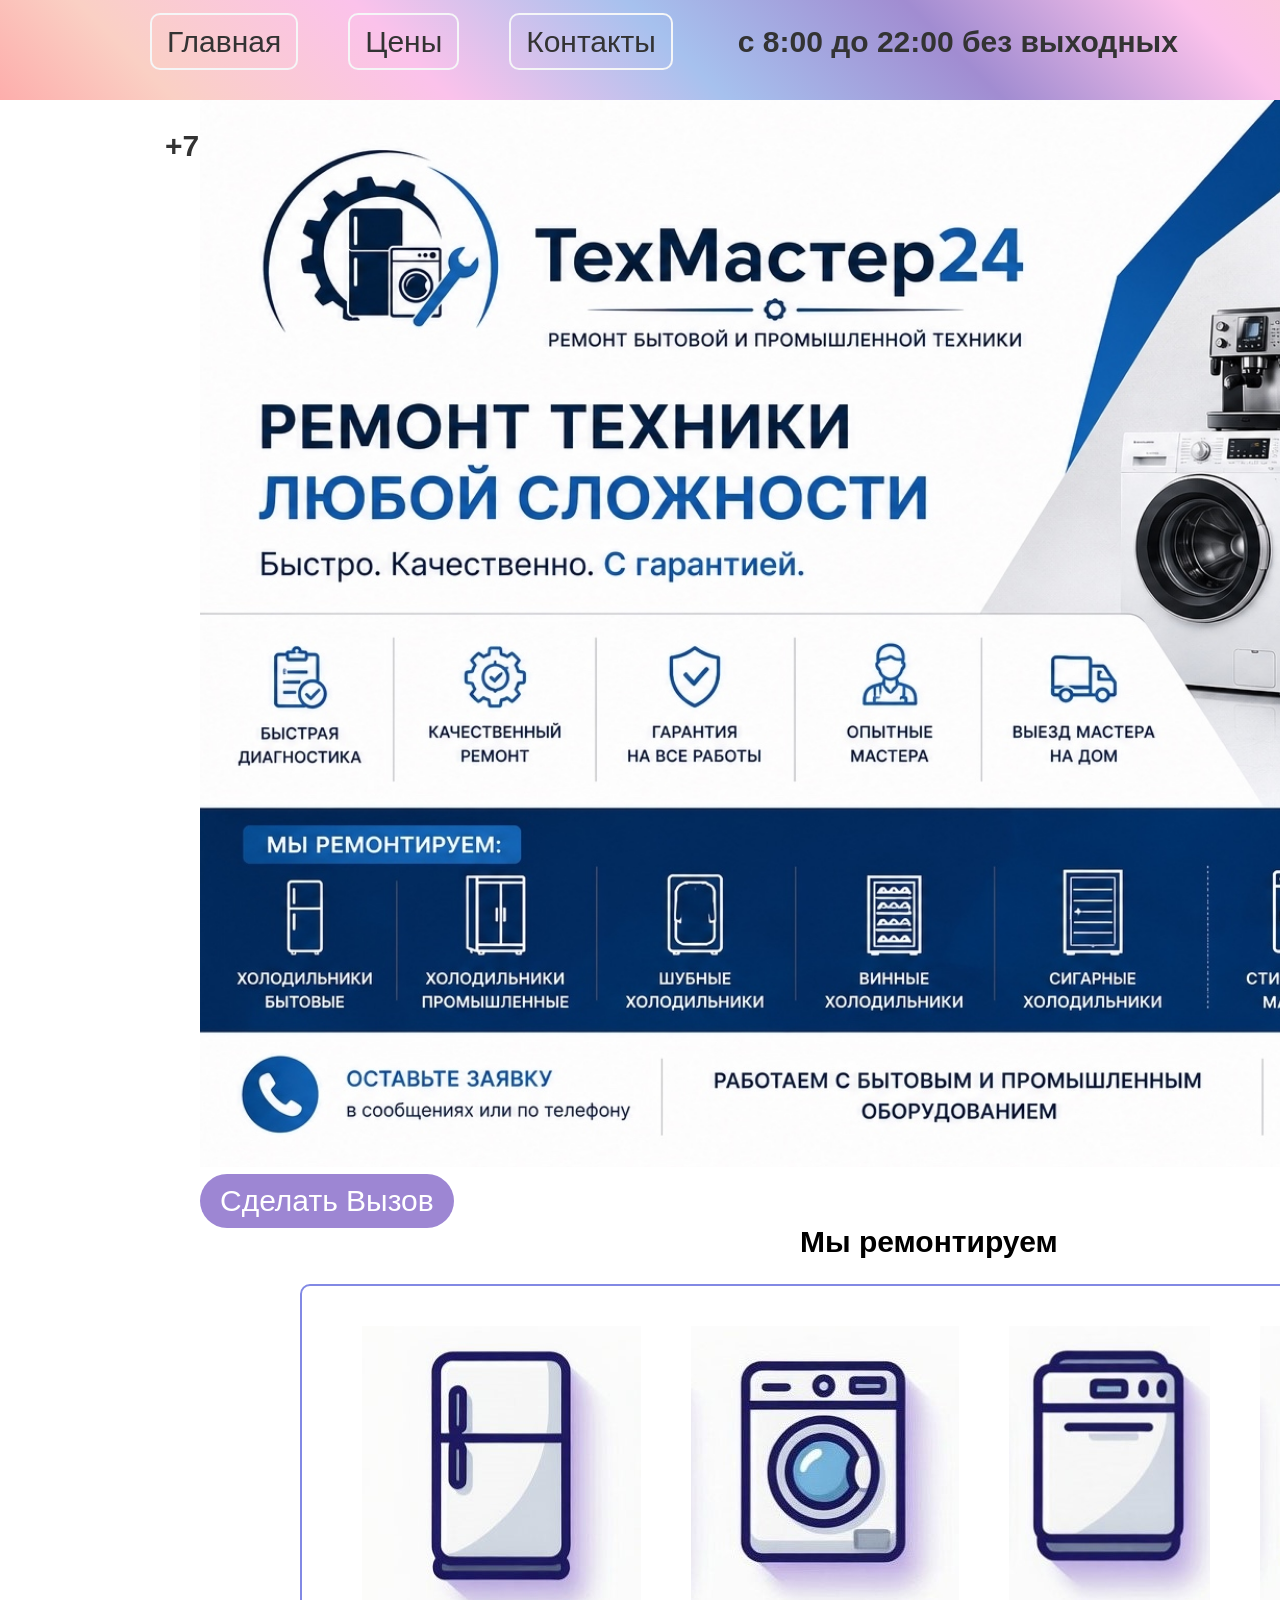
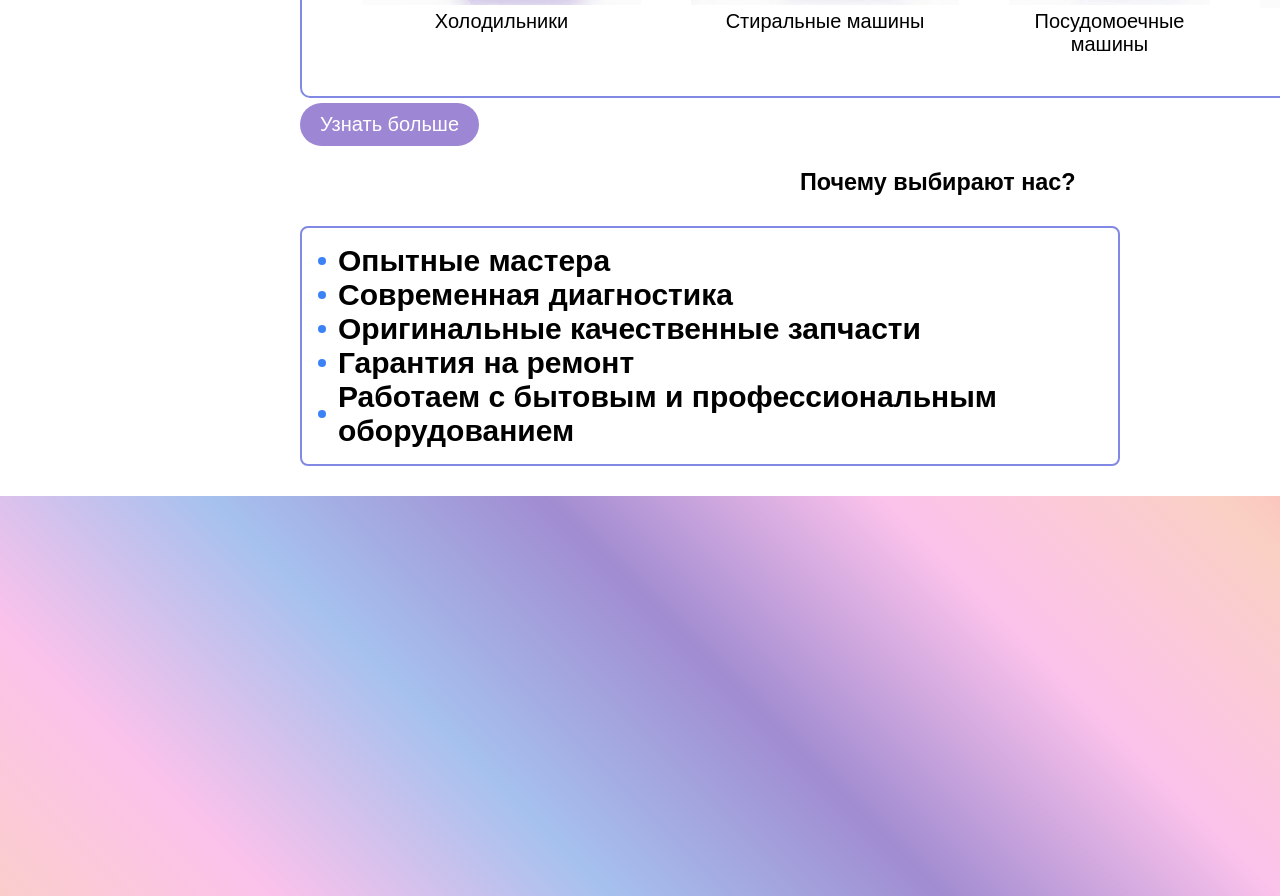
<file: index.html>
<!DOCTYPE html>
<html lang="en">
<head>
    <meta charset="UTF-8">
    <meta name="viewport" content="width=device-width, initial-scale=1.0">
    <title>ТехМастер24</title>
    <link rel="icon" href="cartinca/wfr-—-копия.png">
    <link rel="stylesheet" href="css/index.css">
    <meta name="viewport" content="width=device-width, initial-scale=1.0">
    <style>
        html, body {
            overflow-x: hidden;
            margin: 0;
            padding: 0;
        }
    </style>
</head>
<body>
    <nav class="main-menu">
  <ul>
    <li><a href="index.html">Главная</a></li>
    <li><a href="Values.html#rep2">Цены</a></li>
    <li><a href="contacts.html">Контакты</a></li>
    <li><b>с 8:00 до 22:00 без выходных</b></li>
    <li><b>+79955481106</b></li>
  </ul>
</nav>
        <header id="rep">
          <img class="glaw" src="cartinca/npriE8ii8_OVFBLlPdOsQBXkHukPlXb5lGdK3o3XlgmNSqDmZqeqQ-lLmRlCq52syhLoSzCdwSREh5SRs-uzsFw8.jpg" width="1600px" >
            <a href="contacts.html" class="button">Сделать Вызов</a>
        </header>
        <main id="rep2">
          <h2 id="rep3">Мы ремонтируем</h2>
             <nav class="Ramki">
             <ul>
             <li>
              <img src="cartinca/Holodos.jpeg" alt="Иконка Холодильника" class="image">
             <div class="text">Холодильники</div>
             </li>
             <li>
              <img src="cartinca/Stiralka.jpeg" alt="Иконка Стиральной Машины">
             <div class="text">Стиральные машины</div>
             </li>
             <li>
              <img src="cartinca/Pasuda.jpeg" alt="Иконка Посудомоечной Машины">
             <div class="text">Посудомоечные машины</div>
             </li>
             <li>
              <img src="cartinca/Kofe.jpeg" alt="Иконка Кофе Машины">
             <div class="text">Кофе Машины</div>
             </li>
            </ul>
            </nav>
            <br>
            <a href="Values.html#rep2" class="button">Узнать больше</a>
            <h3 id="rep3">Почему выбирают нас?</h3>
            <ul class="my-list">
              <li><b>Опытные мастера</b></li>
              <li><b>Современная диагностика</b></li>
              <li><b>Оригинальные качественные запчасти</b></li>
              <li><b>Гарантия на ремонт</b></li>
              <li><b>Работаем с бытовым и профессиональным оборудованием</b></li>
            </ul>
        </main>
        <footer>
          <div class="footer-gradient"></div>
        </footer>
</body>
</html>
</file>
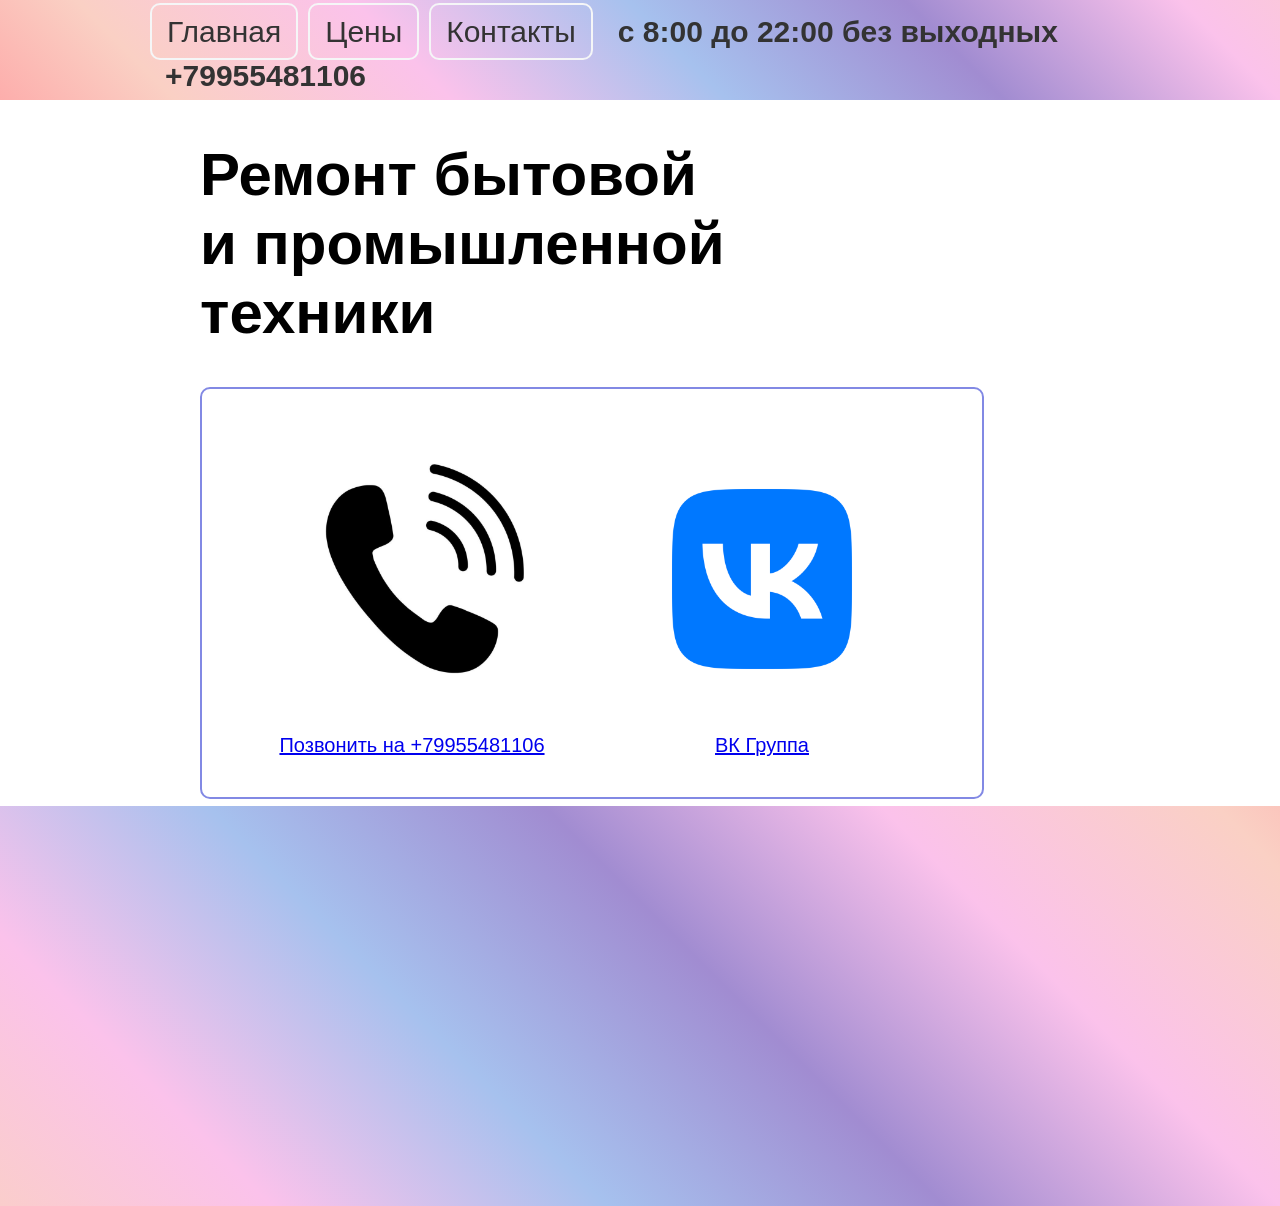
<file: contacts.html>
<!DOCTYPE html>
<html lang="en">
<head>
    <meta charset="UTF-8">
    <meta name="viewport" content="width=device-width, initial-scale=1.0">
    <title>ТехМастер24 Контакты</title>
    <link rel="icon" href="cartinca/wfr-—-копия.png">
    <link rel="stylesheet" href="css/contacts.css">
    <meta name="viewport" content="width=device-width, initial-scale=1.0">
    <style>
        html, body {
            overflow-x: hidden;
            margin: 0;
            padding: 0;
        }
    </style>
</head>
<body>
    <nav class="main-menu">
  <ul>
    <li><a href="index.html">Главная</a></li>
    <li><a href="Values.html#rep2">Цены</a></li>
    <li><a href="contacts.html">Контакты</a></li>
    <li><b>с 8:00 до 22:00 без выходных</b></li>
    <li><b>+79955481106</b></li>
  </ul>
</nav>
        <header id="rep">
            <h1>Ремонт бытовой <br>и промышленной <br>техники</h1></div>
        </header>
        <main id="rep2">
            <nav class="Ramki">
             <ul>
             <li>
              <img src="cartinca/phone-icon-telephone-icon-symbol-for-app-and-messenger-vector.jpg" alt="Иконка Телефона" width="300" class="image">
             <div class="text"><a href="tel:+79955481106" class="call-button">Позвонить на +79955481106</a></div>
             </li>
             <li>
              <img src="cartinca/vk-logo-icon-vk-app-transparent-background-free-png.png" alt="Иконка Приложения Вконтакте" width="300" height="300">
             <div class="social-vk"><a href="https://vk.ru/club240443298" target="_blank" class="text">ВК Группа</div>
             </li>
        </main>
        <footer>
          <div class="footer-gradient"></div>
        </footer>
</body>
</html>
</file>
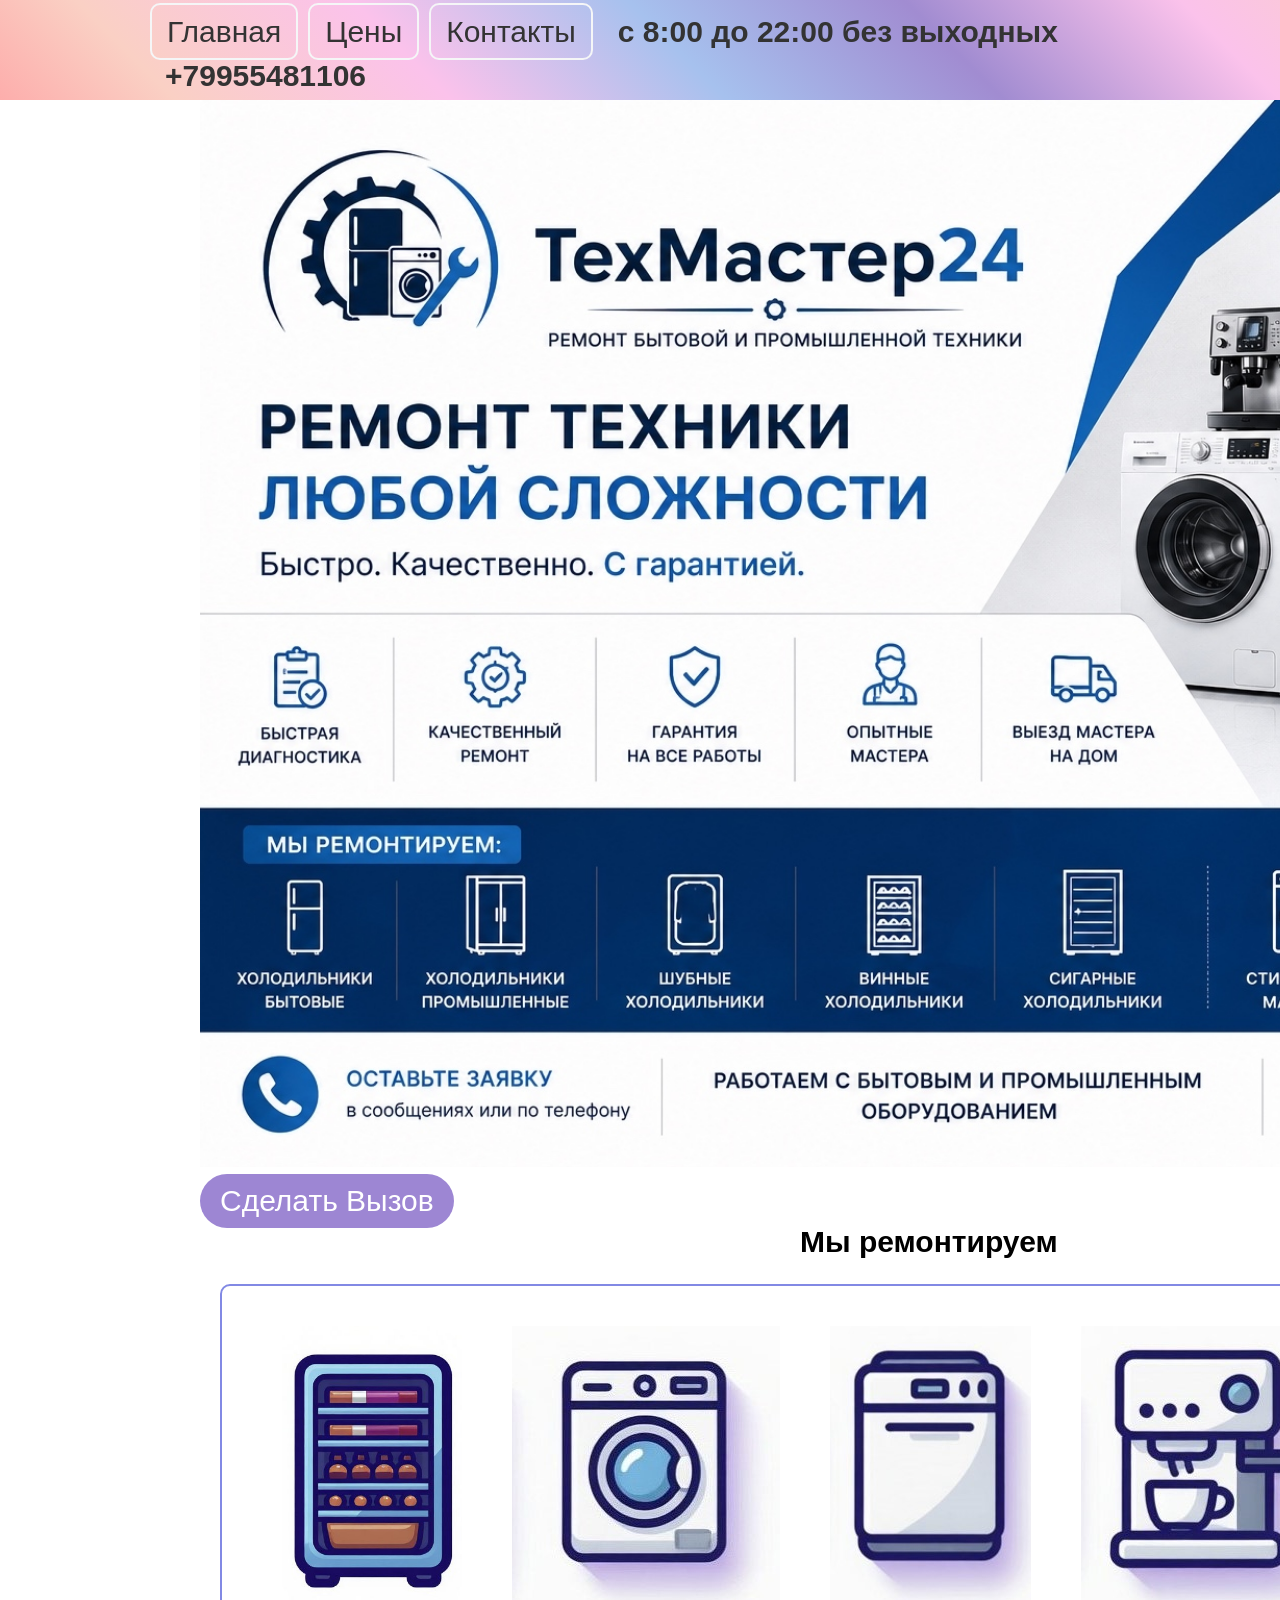
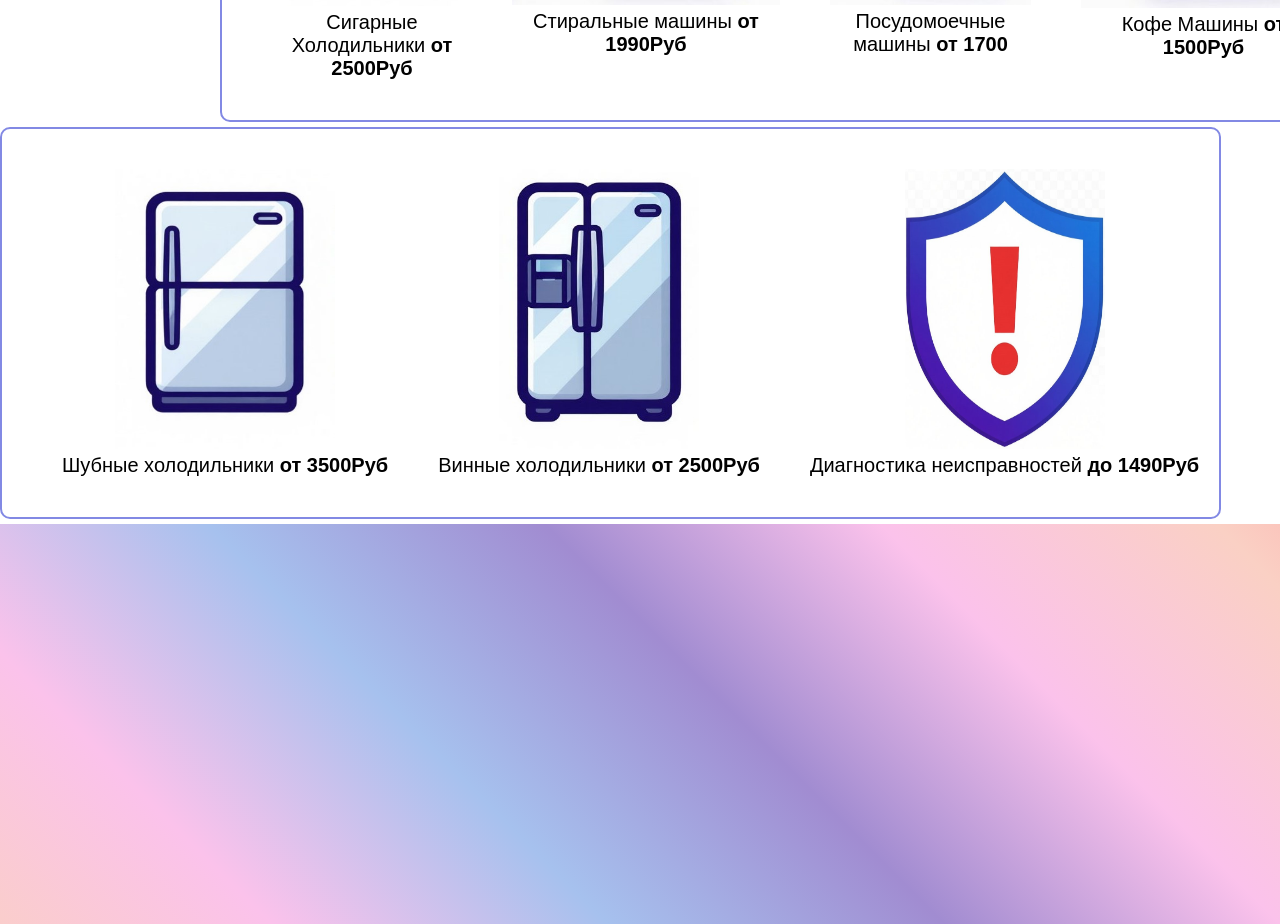
<file: Values.html>
<!DOCTYPE html>
<html lang="en">
<head>
    <meta charset="UTF-8">
    <meta name="viewport" content="width=device-width, initial-scale=1.0">
    <title>ТехМастер24</title>
    <link rel="icon" href="cartinca/wfr-—-копия.png">
    <link rel="stylesheet" href="css/Values.css">
    <meta name="viewport" content="width=device-width, initial-scale=1.0">
    <style>
        html, body {
            overflow-x: hidden;
            margin: 0;
            padding: 0;
        }
    </style>
</head>
<body>
    <nav class="main-menu">
  <ul>
    <li><a href="index.html">Главная</a></li>
    <li><a href="Values.html">Цены</a></li>
    <li><a href="contacts.html">Контакты</a></li>
    <li><b>с 8:00 до 22:00 без выходных</b></li>
    <li><b>+79955481106</b></li>
  </ul>
</nav>
        <header id="rep">
          <img class="glaw" src="cartinca/npriE8ii8_OVFBLlPdOsQBXkHukPlXb5lGdK3o3XlgmNSqDmZqeqQ-lLmRlCq52syhLoSzCdwSREh5SRs-uzsFw8.jpg" width="1600px" >
            <a href="contacts.html" class="button">Сделать Вызов</a>
        </header>
        <main id="rep2">
             <h2 id="rep3">Мы ремонтируем</h2>
             <nav class="Ramki">
             <ul>
             <li>
              <img src="cartinca/Sigar.jpeg" alt="Иконка Сигарного Холодильника" width="180" height="280" class="image">
             <div class="text">Сигарные Холодильники <b>от 2500Руб</b></div>
             </li>
             <li>
              <img src="cartinca/Stiralka.jpeg" alt="Иконка Стиральной Машины">
             <div class="text">Стиральные машины <b>от 1990Руб</b></div>
             </li>
             <li>
              <img src="cartinca/Pasuda.jpeg" alt="Иконка Посудомоечной Машины">
             <div class="text">Посудомоечные машины <b>от 1700</b></div>
             </li>
             <li>
              <img src="cartinca/Kofe.jpeg" alt="Иконка Кофе Машины">
             <div class="text">Кофе Машины <b>от 1500Руб</b></div>
             </li>
            </ul>
            </nav>
            <nav class="Ramki2">
             <ul>
             <li>
              <img src="cartinca/SHuba.jpeg" alt="Иконка Шубного Холодильника" width="220" height="280" class="image">
             <div class="text">Шубные холодильники <b>от 3500Руб</b></div>
             </li>
             <li>
              <img src="cartinca/Vino.jpeg" width="200" height="280" alt="Иконка Винного холодильника">
             <div class="text">Винные холодильники <b>от 2500Руб</b></div>
             </li>
             <li>
              <img src="cartinca/Diagnos.jpeg" width="200" height="280" alt="Иконка Диагностики Неисправностей">
             <div class="text">Диагностика неисправностей <b>до 1490Руб</b></div>
             </li>
        </main>
        <footer>
          <div class="footer-gradient"></div>
        </footer>
</body>
</html>
</file>
<file: css/index.css>
/* Убираем стандартные отступы и маркеры списка */
.main-menu ul {
  list-style: none;
  margin: 0;
  padding: 0;
  margin-left: 150px;
  padding-top: 15px;
}

/* Выстраиваем пункты меню в одну строку с помощью Flexbox */
.main-menu ul {
  display: flex;
  flex-wrap: wrap;
  gap: 50px; /* Расстояние между пунктами */
  align-items: center;
}

/* Стили для ссылок */
.main-menu a {
  text-decoration: none;       /* Убираем подчеркивание */
  color: #333;                 /* Цвет текста */
  padding: 10px 15px;          /* Внутренние отступы */
  font-family: Arial, sans-serif;
  font-size: 30px;
  transition: background-color 1.1s ease; /* Плавная анимация */
  border: 2px solid #f5f6f7; /* Параметры рамки */
  border-radius: 10px; /* Радиус скругления */
}

/* Эффект при наведении курсора */
.main-menu a:hover {
  background-color: #f0f0f0;   /* Цвет фона при наведении */
  color: #764b86;              /* Цвет текста при наведении */
}
main {
  font-size: 18px;
  font-family: Arial, Helvetica, sans-serif;
}
#rep {
  font-size: 30px;
  font-family: Arial, sans-serif;
  margin-left: 200px;
  background-image: url;
  background-size: cover;
  background-position: center;
  background-repeat: no-repeat; /* Не повторять */
  width: 1575px; /* Задайте ширину блока */
  height: 1100px; /* Задайте высоту блока */
  
  
}
#rep2 {
  font-size: 20px;
  font-family: Arial, sans-serif;
  margin-left: 300px;
}
#rep3 {
  font-family: Arial, sans-serif;
  margin-left: 500px;
}
.main-menu b {
  color: #333;                 /* Цвет текста */
  padding: 10px 15px;          /* Внутренние отступы */
  font-family: Arial, sans-serif;
  font-size: 30px;
  display: inline-block;
}
.Ramki {
  border: 2px solid #8289e4; /* Параметры рамки */
  border-radius: 10px; /* Радиус скругления */
  display: inline-block; /* Позволяет располагать картинку и текст рядом */
  padding: 20px; /* Отступы внутри блока, чтобы текст не был вплотную к краям */
  font-family: Arial, sans-serif;
  font-size: 20px;
  overflow: hidden;
  text-align: center;
}
.Ramki ul {
  display: flex;
  gap: 50px; /* Расстояние между пунктами */
  list-style-type: none; /* Убирает маркеры */
}
.main-menu {
	width: 100%;
	height: 100px;
	background: linear-gradient(
		45deg,
		#ff9a9e 0%,
		#fad0c4 10%,
		#fbc2eb 20%,
		#a6c1ee 30%,
		#a18cd1 40%,
		#fbc2eb 50%,
		#fad0c4 60%,
		#ff9a9e 70%,
		#fad0c4 80%,
		#fbc2eb 90%,
		#a6c1ee 100%
	);
	background-size: 200% 200%;
	animation: multicolor 12s linear infinite;
}

@keyframes multicolor {
	0% { background-position: 0% 50%; }
	100% { background-position: 100% 50%; }
}

/* ====== TABLETS (max-width: 768px) ====== */
@media (max-width: 768px) {
	.main-menu ul {
		flex-wrap: wrap;
		gap: 10px;
		margin-left: 10px;
	}
	.main-menu a,
	.main-menu b {
		font-size: 18px;
		padding: 6px 10px;
	}
	#rep {
		width: 100%;
		margin-left: 0;
		height: auto;
	}
	#rep .glaw {
		width: 100%;
		height: auto;
	}
	#rep2 {
		margin-left: 15px;
		margin-right: 15px;
	}
	#rep3 {
		margin-left: 0;
		text-align: center;
	}
	.Ramki ul {
		flex-wrap: wrap;
		gap: 20px;
		justify-content: center;
	}
	.Ramki li {
		flex: 1 1 40%;
		text-align: center;
	}
	.my-list {
		max-width: 95%;
		font-size: 22px;
	}
 	.button {
 		display: block;
 		text-align: center;
 		margin: 15px auto;
 		padding: 16px 30px;
 		font-size: 18px;
 		width: 85%;
 	}
 	.main-menu {
		height: auto;
		padding: 10px 5px;
	}
}

/* ====== PHONES (max-width: 480px) ====== */
@media (max-width: 480px) {
	.main-menu ul {
		align-items: center;
		gap: 30px;
		margin-left: 0;
		padding: 10px 5px;
	}
	.main-menu a,
	.main-menu b {
		font-size: 11px;
		padding: 10px 15px;
		width: 90%;
		text-align: center;
		display: block;
	}
	#rep {
		height: auto;
	}
	#rep .glaw {
		width: 100%;
		height: auto;
	}
	#rep2 {
		margin-left: 10px;
		margin-right: 10px;
		font-size: 16px;
	}
	#rep3 {
		font-size: 20px;
	}
	.Ramki ul {
		flex-direction: column;
		align-items: center;
		gap: 15px;
	}
	.Ramki li {
		flex: 1 1 100%;
	}
	.my-list {
		max-width: 100%;
		font-size: 18px;
	}
	.button {
		font-size: 16px;
		padding: 12px 16px;
		width: 80%;
	}
}
.logo {
  border-radius: 175px;
}
.button {
  display: inline-block;
  background-color: #9d86d3;
  color: white;
  padding: 10px 20px;
  text-decoration: none;
  border-radius: 50px;
}
.my-list {
  list-style: none;
  padding-left: 0;
  font-size: 30px;
}

.my-list li {
  position: relative;
  padding-left: 20px;
}

.my-list li::before {
  content: "";
  position: absolute;
  left: 0;
  top: 50%;
  transform: translateY(-50%);
  width: 8px;
  height: 8px;
  background-color: #3b82f6; /* цвет маркера */
  border-radius: 50%;        /* круг; убрать, если нужен квадрат */
}
.my-list {
  border: 2px solid #8289e4; /* Толстая синяя линия */
  border-radius: 8px; /* Закруглённые углы */
  padding: 16px; /* Отступ внутри рамки */
  max-width: 80%; /* Ограничьте ширину, чтобы список не растягивался */
}
.footer-gradient {
	width: 100%;
	height: 400px;
	background: linear-gradient(
		45deg,
		#ff9a9e 0%,
		#fad0c4 10%,
		#fbc2eb 20%,
		#a6c1ee 30%,
		#a18cd1 40%,
		#fbc2eb 50%,
		#fad0c4 60%,
		#ff9a9e 70%,
		#fad0c4 80%,
		#fbc2eb 90%,
		#a6c1ee 100%
	);
	background-size: 200% 200%;
	animation: multicolor 12s linear infinite;
}

@keyframes multicolor {
	0% { background-position: 0% 50%; }
	100% { background-position: 100% 50%; }
}
html {
  scroll-behavior: smooth;
}
</file>
<file: css/contacts.css>
/* Убираем стандартные отступы и маркеры списка */
.main-menu ul {
  list-style: none;
  margin: 0;
  padding: 0;
  margin-left: 150px;
  padding-top: 15px;
}

/* Выстраиваем пункты меню в одну строку с помощью Flexbox */
.main-menu ul {
  display: flex;
  flex-wrap: wrap;
  gap: 10px; /* Расстояние между пунктами */
  align-items: center;
}

/* Стили для ссылок */
.main-menu a {
  text-decoration: none;       /* Убираем подчеркивание */
  color: #333;                 /* Цвет текста */
  padding: 10px 15px;          /* Внутренние отступы */
  font-family: Arial, sans-serif;
  font-size: 30px;
  transition: background-color 1.1s ease; /* Плавная анимация */
  border: 2px solid #f5f6f7; /* Параметры рамки */
  border-radius: 10px; /* Радиус скругления */
}

/* Эффект при наведении курсора */
.main-menu a:hover {
  background-color: #f0f0f0;   /* Цвет фона при наведении */
  color: #764b86;              /* Цвет текста при наведении */
}
main {
  font-size: 18px;
  font-family: Arial, Helvetica, sans-serif;
}
#rep {
  font-size: 30px;
  font-family: Arial, sans-serif;
  margin-left: 200px;
}
#rep2 {
  font-size: 30px;
  font-family: Arial, sans-serif;
  margin-left: 200px;
  
}
.main-menu b {
  color: #333;                 /* Цвет текста */
  padding: 10px 15px;          /* Внутренние отступы */
  font-family: Arial, sans-serif;
  font-size: 30px;
}
.main-menu {
	width: 100%;
	height: 100px;
	background: linear-gradient(
		45deg,
		#ff9a9e 0%,
		#fad0c4 10%,
		#fbc2eb 20%,
		#a6c1ee 30%,
		#a18cd1 40%,
		#fbc2eb 50%,
		#fad0c4 60%,
		#ff9a9e 70%,
		#fad0c4 80%,
		#fbc2eb 90%,
		#a6c1ee 100%
	);
	background-size: 200% 200%;
	animation: multicolor 12s linear infinite;
}

@keyframes multicolor {
	0% { background-position: 0% 50%; }
	100% { background-position: 100% 50%; }
}
.logo {
  border-radius: 175px;
}
.Ramki {
  border: 2px solid #8289e4; /* Параметры рамки */
  border-radius: 10px; /* Радиус скругления */
  display: inline-block; /* Позволяет располагать картинку и текст рядом */
  padding: 20px; /* Отступы внутри блока, чтобы текст не был вплотную к краям */
  font-family: Arial, sans-serif;
  font-size: 20px;
  overflow: hidden;
  text-align: center;
}
.Ramki ul {
  display: flex;
  gap: 50px; /* Расстояние между пунктами */
  list-style-type: none; /* Убирает маркеры */
}
.social-vk a:hover {
    background: #337ab7; /* Синяя основа */
    color: #fff; /* Белый цвет текста */
    transform: scale(1.1); /* Немного масштабируем */
}
.footer-gradient {
	width: 100%;
	height: 400px;
	background: linear-gradient(
		45deg,
		#ff9a9e 0%,
		#fad0c4 10%,
		#fbc2eb 20%,
		#a6c1ee 30%,
		#a18cd1 40%,
		#fbc2eb 50%,
		#fad0c4 60%,
		#ff9a9e 70%,
		#fad0c4 80%,
		#fbc2eb 90%,
		#a6c1ee 100%
	);
	background-size: 200% 200%;
	animation: multicolor 12s linear infinite;
}

@keyframes multicolor {
	0% { background-position: 0% 50%; }
	100% { background-position: 100% 50%; }
}

/* ====== TABLETS (max-width: 768px) ====== */
@media (max-width: 768px) {
	.main-menu ul {
		flex-wrap: wrap;
		gap: 10px;
		margin-left: 10px;
	}
	.main-menu a,
	.main-menu b {
		font-size: 18px;
		padding: 6px 10px;
	}
	#rep {
		margin-left: 0;
		text-align: center;
		font-size: 24px;
	}
	#rep2 {
		margin-left: 15px;
		margin-right: 15px;
	}
	.Ramki ul {
		flex-wrap: wrap;
		gap: 20px;
		justify-content: center;
	}
	.Ramki li {
		flex: 1 1 40%;
		text-align: center;
	}
	.Ramki img {
		max-width: 100%;
		height: auto;
	}
	.main-menu {
		height: auto;
		padding: 5px 0;
	}
}

/* ====== PHONES (max-width: 480px) ====== */
@media (max-width: 480px) {
	.main-menu ul {
		align-items: center;
		gap: 30px;
		margin-left: 0;
		padding: 10px 5px;
	}
	.main-menu a,
	.main-menu b {
		font-size: 11px;
		padding: 10px 15px;
		width: 90%;
		text-align: center;
		display: block;
	}
	#rep {
		margin-left: 0;
		text-align: center;
		font-size: 20px;
	}
	#rep2 {
		margin-left: 10px;
		margin-right: 10px;
	}
	.Ramki ul {
		flex-direction: column;
		align-items: center;
		gap: 15px;
	}
	.Ramki li {
		flex: 1 1 100%;
	}
	.Ramki img {
		max-width: 100%;
		height: auto;
	}
	.main-menu {
		height: auto;
		padding: 10px 5px;
	 }
}
html {
  scroll-behavior: smooth;
}
</file>
<file: css/Values.css>
/* Убираем стандартные отступы и маркеры списка */
.main-menu ul {
  list-style: none;
  margin: 0;
  padding: 0;
  margin-left: 150px;
  padding-top: 15px;
}

/* Выстраиваем пункты меню в одну строку с помощью Flexbox */
.main-menu ul {
  display: flex;
  flex-wrap: wrap;
  gap: 10px; /* Расстояние между пунктами */
  align-items: center;
}

/* Стили для ссылок */
.main-menu a {
  text-decoration: none;       /* Убираем подчеркивание */
  color: #333;                 /* Цвет текста */
  padding: 10px 15px;          /* Внутренние отступы */
  font-family: Arial, sans-serif;
  font-size: 30px;
  transition: background-color 1.1s ease; /* Плавная анимация */
  border: 2px solid #f5f6f7; /* Параметры рамки */
  border-radius: 10px; /* Радиус скругления */
}

/* Эффект при наведении курсора */
.main-menu a:hover {
  background-color: #f0f0f0;   /* Цвет фона при наведении */
  color: #764b86;              /* Цвет текста при наведении */
}
main {
  font-size: 18px;
  font-family: Arial, Helvetica, sans-serif;
}
#rep {
  font-size: 30px;
  font-family: Arial, sans-serif;
  margin-left: 200px;
  background-image: url(../cartinca/XXXL.jpg);
  background-size: cover;
  background-position: center;
  background-repeat: no-repeat; /* Не повторять */
  width: 1575px; /* Задайте ширину блока */
  height: 1100px; /* Задайте высоту блока */
  
  
}
#rep2 {
  font-size: 20px;
  font-family: Arial, sans-serif;
}
#rep3 {
  font-family: Arial, sans-serif;
  margin-left: 800px;
}
.main-menu b {
  color: #333;                 /* Цвет текста */
  padding: 10px 15px;          /* Внутренние отступы */
  font-family: Arial, sans-serif;
  font-size: 30px;
}
.Ramki {
  border: 2px solid #8289e4; /* Параметры рамки */
  border-radius: 10px; /* Радиус скругления */
  display: inline-block; /* Позволяет располагать картинку и текст рядом */
  padding: 20px; /* Отступы внутри блока, чтобы текст не был вплотную к краям */
  font-family: Arial, sans-serif;
  font-size: 20px;
  overflow: hidden;
  text-align: center;
  margin-left: 220px;
}
.Ramki ul {
  display: flex;
  gap: 50px; /* Расстояние между пунктами */
  list-style-type: none; /* Убирает маркеры */
}
.main-menu {
	width: 100%;
	height: 100px;
	background: linear-gradient(
		45deg,
		#ff9a9e 0%,
		#fad0c4 10%,
		#fbc2eb 20%,
		#a6c1ee 30%,
		#a18cd1 40%,
		#fbc2eb 50%,
		#fad0c4 60%,
		#ff9a9e 70%,
		#fad0c4 80%,
		#fbc2eb 90%,
		#a6c1ee 100%
	);
	background-size: 200% 200%;
	animation: multicolor 12s linear infinite;
}

@keyframes multicolor {
	0% { background-position: 0% 50%; }
	100% { background-position: 100% 50%; }
}

/* ====== TABLETS (max-width: 768px) ====== */
@media (max-width: 768px) {
 	html, body {
 		overflow-x: hidden;
 	}
	.main-menu ul {
		flex-wrap: wrap;
		gap: 10px;
		margin-left: 10px;
	}
	.main-menu a,
	.main-menu b {
		font-size: 18px;
		padding: 6px 10px;
	}
	#rep {
		width: 100%;
		margin-left: 0;
		height: auto;
	}
	#rep .glaw {
		width: 100%;
		height: auto;
	}
	#rep3 {
		margin-left: 0;
		text-align: center;
	}
	.Ramki,
	.Ramki2 {
		margin-left: 0;
		display: block;
		width: 95%;
		margin: 10px auto;
	}
	.Ramki ul,
	.Ramki2 ul {
		flex-wrap: wrap;
		gap: 20px;
		justify-content: center;
	}
	.Ramki li,
	.Ramki2 li {
		flex: 1 1 40%;
		text-align: center;
	}
	.Ramki img,
	.Ramki2 img {
		max-width: 100%;
		height: auto;
	}
 	.button {
 		display: block;
 		text-align: center;
 		margin: 15px auto;
 		padding: 16px 30px;
 		font-size: 18px;
 		width: 85%;
 	}
 	.main-menu {
 		height: auto;
 		padding: 5px 0;
 	}
}

/* ====== PHONES (max-width: 480px) ====== */
@media (max-width: 480px) {
 	html, body {
  		overflow-x: hidden;
  	}
	.main-menu ul {
		align-items: center;
		gap: 30px;
		margin-left: 0;
		padding: 10px 5px;
	}
	.main-menu a,
	.main-menu b {
		font-size: 11px;
		padding: 10px 15px;
		width: 90%;
		text-align: center;
		display: block;
	}
	#rep {
		width: 100%;
		height: auto;
	}
	#rep .glaw {
		width: 100%;
		height: auto;
	}
	#rep3 {
		font-size: 20px;
	}
	.Ramki,
	.Ramki2 {
		width: 95%;
		margin: 10px auto;
	}
.Ramki ul,
 	.Ramki2 ul {
 		flex-direction: column;
 		align-items: center;
 		gap: 15px;
 		justify-content: center;
 	}
	.Ramki li,
	.Ramki2 li {
		flex: 1 1 100%;
	}
 	.Ramki img,
 	.Ramki2 img {
 		max-width: 100%;
 		height: auto;
 	}
  	.button {
  		font-size: 18px;
  		padding: 16px 24px;
  		width: 90%;
  		display: block;
  		text-align: center;
  		margin: 15px auto;
  		letter-spacing: 0.5px;
  	}
  	.main-menu {
  		height: auto;
  		padding: 10px 5px;
  	}
}
.logo {
  border-radius: 175px;
}
.button {
  display: inline-block;
  background-color: #9d86d3;
  color: white;
  padding: 10px 20px;
  text-decoration: none;
  border-radius: 50px;
}
.Ramki2 {
  border: 2px solid #8289e4; /* Параметры рамки */
  border-radius: 10px; /* Радиус скругления */
  display: inline-block; /* Позволяет располагать картинку и текст рядом */
  padding: 20px; /* Отступы внутри блока, чтобы текст не был вплотную к краям */
  font-family: Arial, sans-serif;
  font-size: 20px;
  overflow: hidden;
  text-align: center;
}
.Ramki2 ul {
  display: flex;
  gap: 50px; /* Расстояние между пунктами */
  list-style-type: none; /* Убирает маркеры */
}
.footer-gradient {
	width: 100%;
	height: 400px;
	background: linear-gradient(
		45deg,
		#ff9a9e 0%,
		#fad0c4 10%,
		#fbc2eb 20%,
		#a6c1ee 30%,
		#a18cd1 40%,
		#fbc2eb 50%,
		#fad0c4 60%,
		#ff9a9e 70%,
		#fad0c4 80%,
		#fbc2eb 90%,
		#a6c1ee 100%
	);
	background-size: 200% 200%;
	animation: multicolor 12s linear infinite;
}

@keyframes multicolor {
	0% { background-position: 0% 50%; }
	100% { background-position: 100% 50%; }
}
html {
  scroll-behavior: smooth;
}
</file>
